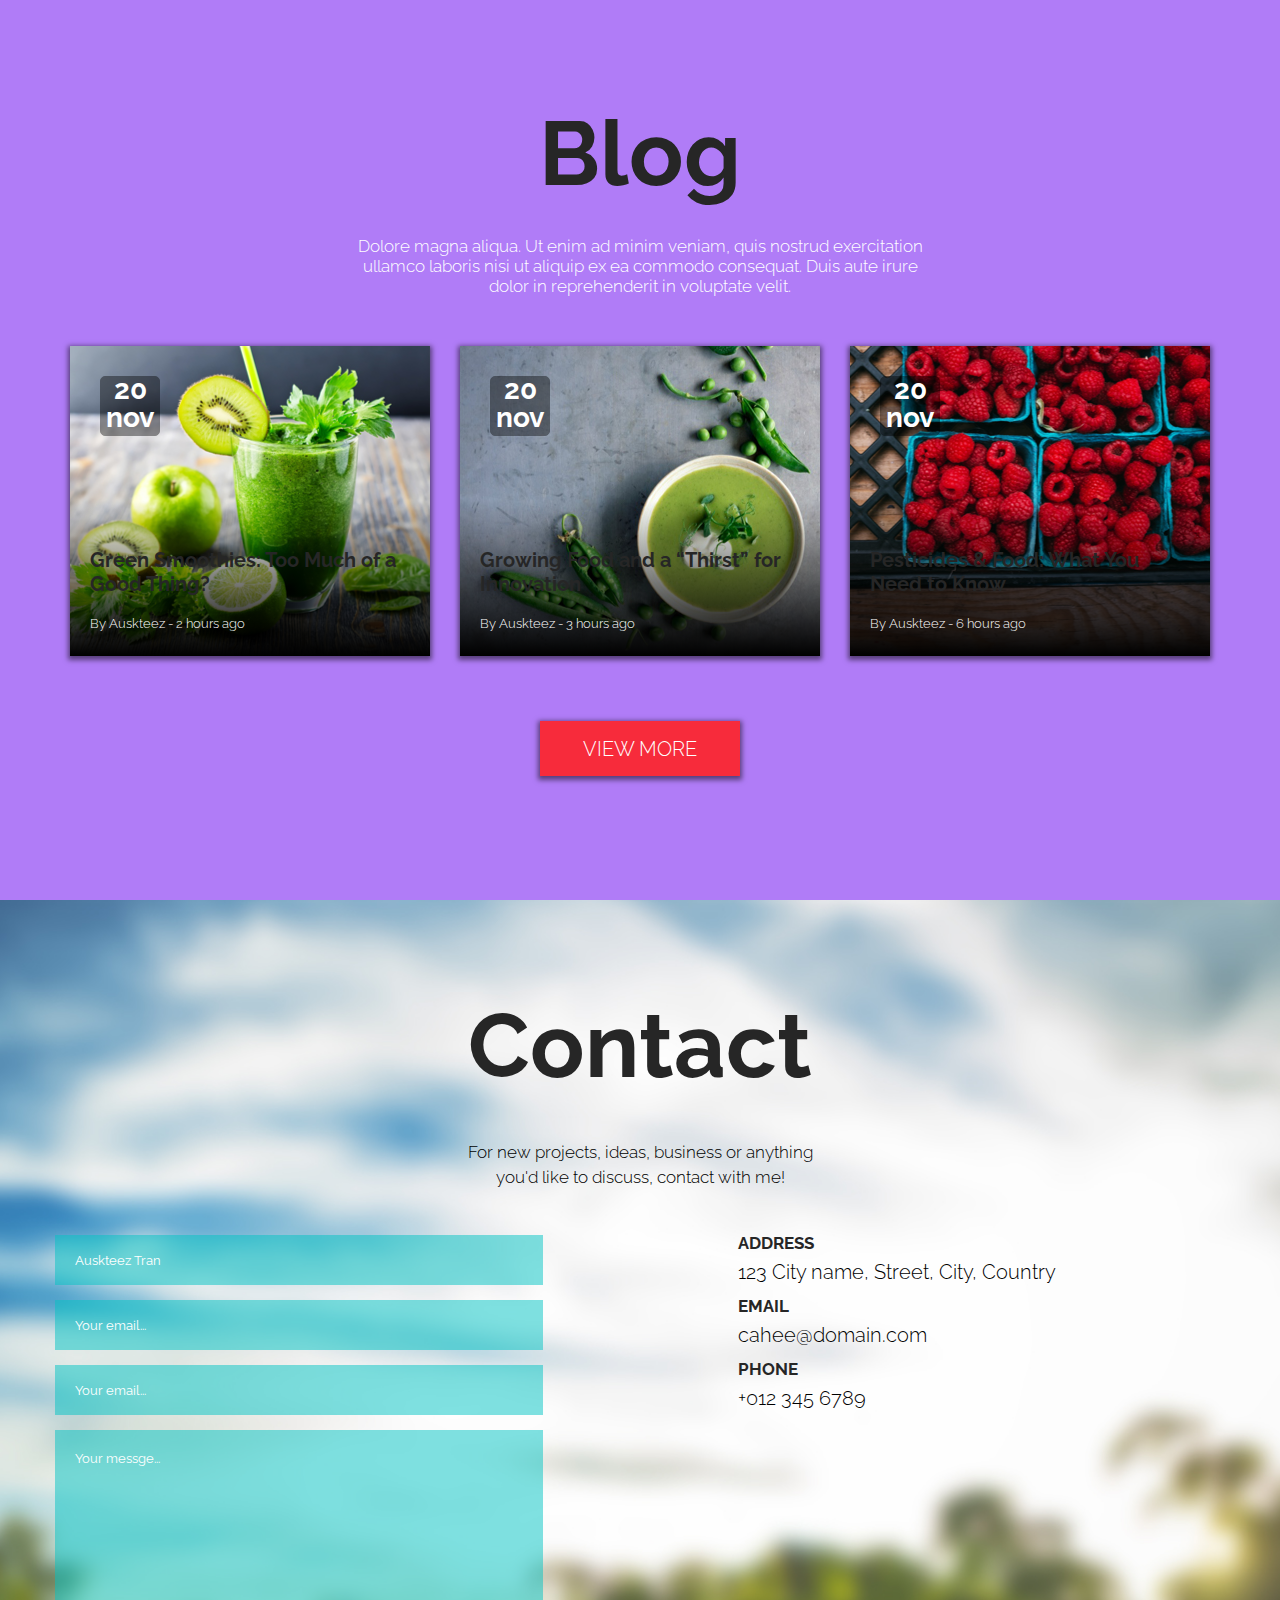
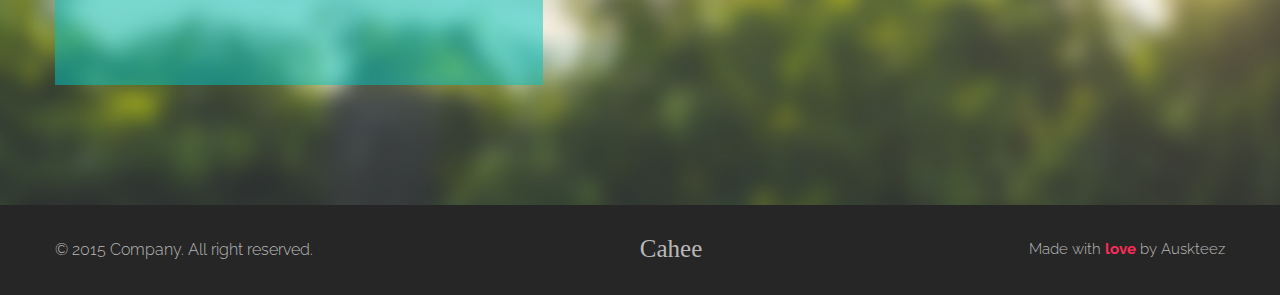
<file: cahee/index.html>
<!DOCTYPE html>
<html lang="en">
<head>
    <meta charset="UTF-8">
    <meta http-equiv="X-UA-Compatible" content="IE=edge">
    <meta name="viewport" content="width=device-width, initial-scale=1.0">
    <link rel="preconnect" href="https://fonts.googleapis.com">
    <link rel="preconnect" href="https://fonts.gstatic.com" crossorigin>
    <link href="https://fonts.googleapis.com/css2?family=Raleway:wght@300;700;900&display=swap" rel="stylesheet">
    <link rel="stylesheet" href="src/css/main.css">
    <title>Document</title>
</head>
<body>
    <main class="main">
        <section class="blog">
            <div class="container">
                <h1 class="blog-title">Blog</h1>
                <div class="blog-subtitle">
                    Dolore magna aliqua. Ut enim ad minim veniam, quis nostrud exercitation ullamco laboris nisi ut aliquip ex ea commodo consequat. Duis aute irure dolor in reprehenderit in voluptate velit.
                </div>
                <div class="blog-flex-row">
                    <div class="blog-item-holder">
                        <div class="blog-item" style="background-image: url('src/img/img1.jpg');">
                            <a href="#" class="blog-link">
                                <time class="blog-time">20 nov</time>
                                <div class="timeholder">
                                </div>
                                <h2 class="blog-item-title">
                                    Green Smoothies: Too Much of a Good Thing?
                                </h2>
                                <div class="blog-item-author">
                                    By Auskteez - 2 hours ago
                                </div>
                            </a>
                        </div>
                    </div>
                    <div class="blog-item-holder">
                        <div class="blog-item" style="background-image: url('src/img/img2.jpg');">
                            <a href="#" class="blog-link">
                                <time class="blog-time">20 nov</time>
                                <div class="timeholder">
                                </div>
                                <h2 class="blog-item-title">
                                    Growing Food and a “Thirst” for Innovation
                                </h2>
                                <div class="blog-item-author">
                                    By Auskteez - 3 hours ago
                                </div>
                            </a>
                        </div>
                    </div>
                    <div class="blog-item-holder">
                        <div class="blog-item" style="background-image: url('src/img/img3.jpg');">
                            <a href="#" class="blog-link">
                                <time class="blog-time">20 nov</time>
                                <div class="timeholder">
                                </div>
                                <h2 class="blog-item-title">
                                    Pesticides & Food: What You Need to Know
                                </h2>
                                <div class="blog-item-author">
                                    By Auskteez - 6 hours ago
                                </div>
                            </a>
                        </div>
                    </div>
                </div>
                <button class="blog-btn" type="button">view more</button>
            </div>
        </section>
        <section class="contact">
            <div class="container">
                <div class="contact-title-holder">
                    <h1 class="contact-title">
                        Contact
                    </h1>
                    <span class="contaxt-subtitle">
                        For new projects, ideas, business or anything
                        you'd like to discuss, contact with me!
                    </span>
                </div>
                <div class="contact-flex-row">
                    <form action="#" class="contact-form flex-column">
                        <input class="form-item" type="text" placeholder="Auskteez Tran">
                        <input class="form-item" type="text" placeholder="Your email...">
                        <input class="form-item" type="text" placeholder="Your email...">
                        <textarea class="form-item form-textarea" name="textarea" placeholder="Your messge..."></textarea>
                    </form>
                    <ul class="contact-examples flex-column">
                        <li class="examples-item">
                            <h2 class="examples-title">
                                ADDRESS
                            </h2>
                            <span class="example-text">
                                123 City name, Street, City, Country
                            </span>
                        </li>
                        <li class="examples-item">
                            <h2 class="examples-title">
                                EMAIL
                            </h2>
                            <span class="example-text">
                                cahee@domain.com
                            </span>
                        </li>
                        <li class="examples-item">
                            <h2 class="examples-title">
                                PHONE
                            </h2>
                            <span class="example-text">
                                +012 345 6789
                            </span>
                        </li>
                    </ul>
                </div>
            </div>
        </section>
    </main>
    <footer class="footer">
        <div class="container">
            <ul class="footer-flex-row">
                <li class="footer-flex-col">
                    &#169; 2015 Company. All right reserved.
                </li>
                <li class="footer-flex-col">
                    <a class="cahee" href="#" target="_blank">
                        Cahee
                    </a>
                </li>
                <li class="footer-flex-col">
                    <a class="with-love" href="#" target="_blank">
                        Made with <span>love</span> by Auskteez
                    </a>
                </li>
            </ul>
        </div>
    </footer>
</body>
</html>
</file>
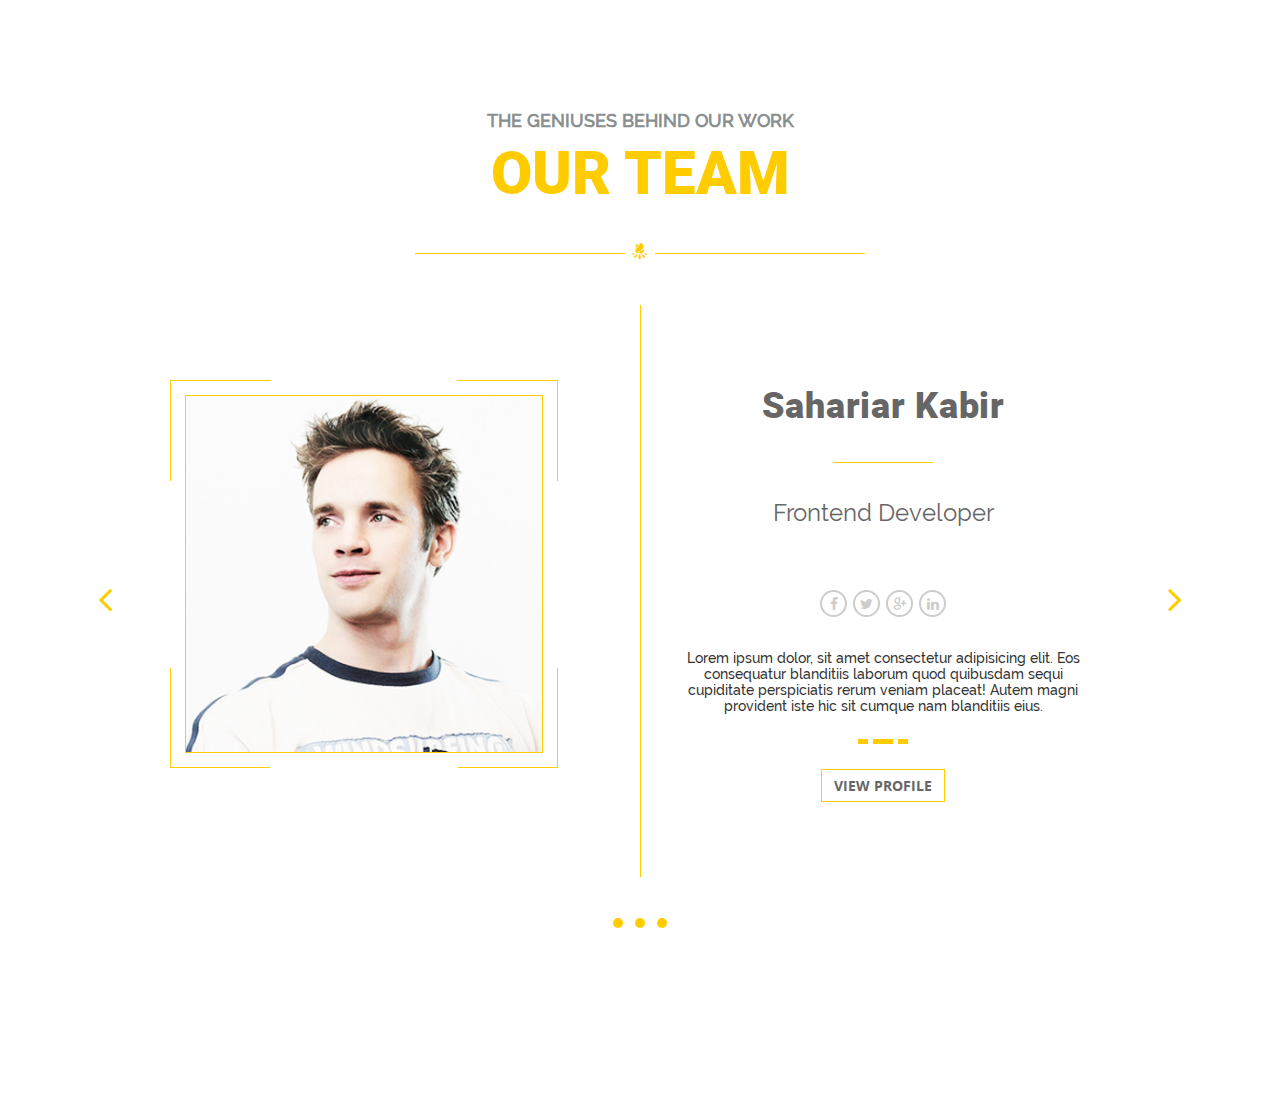
<file: our-team/index.html>
<!DOCTYPE html>
<html lang="en">
<head>
    <meta charset="UTF-8">
    <meta http-equiv="X-UA-Compatible" content="IE=edge">
    <meta name="viewport" content="width=device-width, initial-scale=1.0">
    <link rel="stylesheet" href="src/css/main.css">
    <title>Document</title>
</head>
<body>
    <main class="main">
        <section class="our-team">
            <div class="container">
                <div class="our-team__title-holder">
                    <strong class="our-team__subtitle">THE GENIUSES BEHIND OUR WORK</strong>
                    <h1 class="our-team__title">OUR TEAM</h1>
                    <div class="our-team__icon-holder">
                        <i class="icon-bonfire"></i>
                    </div>
                </div>
                <div class="slider">
                    <button class="slider__arrow slider__arrow_prew"><img src="src/img/prew.png" alt=""></button>
                    <button class="slider__arrow slider__arrow_next"><img src="src/img/next.png" alt=""></button>
                    <div class="slider__column">
                        <div class="slider__img">
                            <div class="slider__img-holder">
                                <img src="src/img/team-photo.jpg" alt="photo">
                            </div>
                            <span class="slider__part-border slider__part-border_left"></span>
                            <span class="slider__part-border slider__part-border_right"></span>
                        </div>
                    </div>
                    <div class="slider__column slider__column_description">
                        <h2 class="slider__title">Sahariar Kabir</h2>
                        <div class="slider__description">
                            <h3 class="slider__description-title">Frontend Developer</h3>
                            <ul class="slider__social-list">
                                <li class="slider__social-item">
                                    <a href="#" class="slider__social-link" target="_blank">
                                        <i class="icon-facebook"></i>
                                    </a>
                                </li>
                                <li class="slider__social-item">
                                    <a href="#" class="slider__social-link" target="_blank">
                                        <i class="icon-twitter"></i>
                                    </a>
                                </li>
                                <li class="slider__social-item">
                                    <a href="#" class="slider__social-link" target="_blank">
                                        <i class="icon-google"></i>
                                    </a>
                                </li>
                                <li class="slider__social-item">
                                    <a href="#" class="slider__social-link" target="_blank">
                                        <i class="icon-linkedin"></i>
                                    </a>
                                </li>
                            </ul>
                            <div class="slider__text-holder">
                                <p>Lorem ipsum dolor, sit amet consectetur adipisicing elit. Eos consequatur blanditiis laborum quod quibusdam sequi cupiditate perspiciatis rerum veniam placeat! Autem magni provident iste hic sit cumque nam blanditiis eius.</p>
                            </div>
                            <div class="slider__custom-separator"></div>
                            <a href="#" class="btn btn_profile-link">VIEW PROFILE</a>
                        </div>
                    </div>
                    <ul class="slider__nav">
                        <li class="slider__nav-item">
                            <button class="slider__nav-bullet"></button>
                        </li>
                        <li class="slider__nav-item">
                            <button class="slider__nav-bullet slider__nav-bullet_active"></button>
                        </li>
                        <li class="slider__nav-item">
                            <button class="slider__nav-bullet"></button>
                        </li>
                    </ul>
                </div>
            </div>
        </section>
    </main>
</body>
</html>
</file>
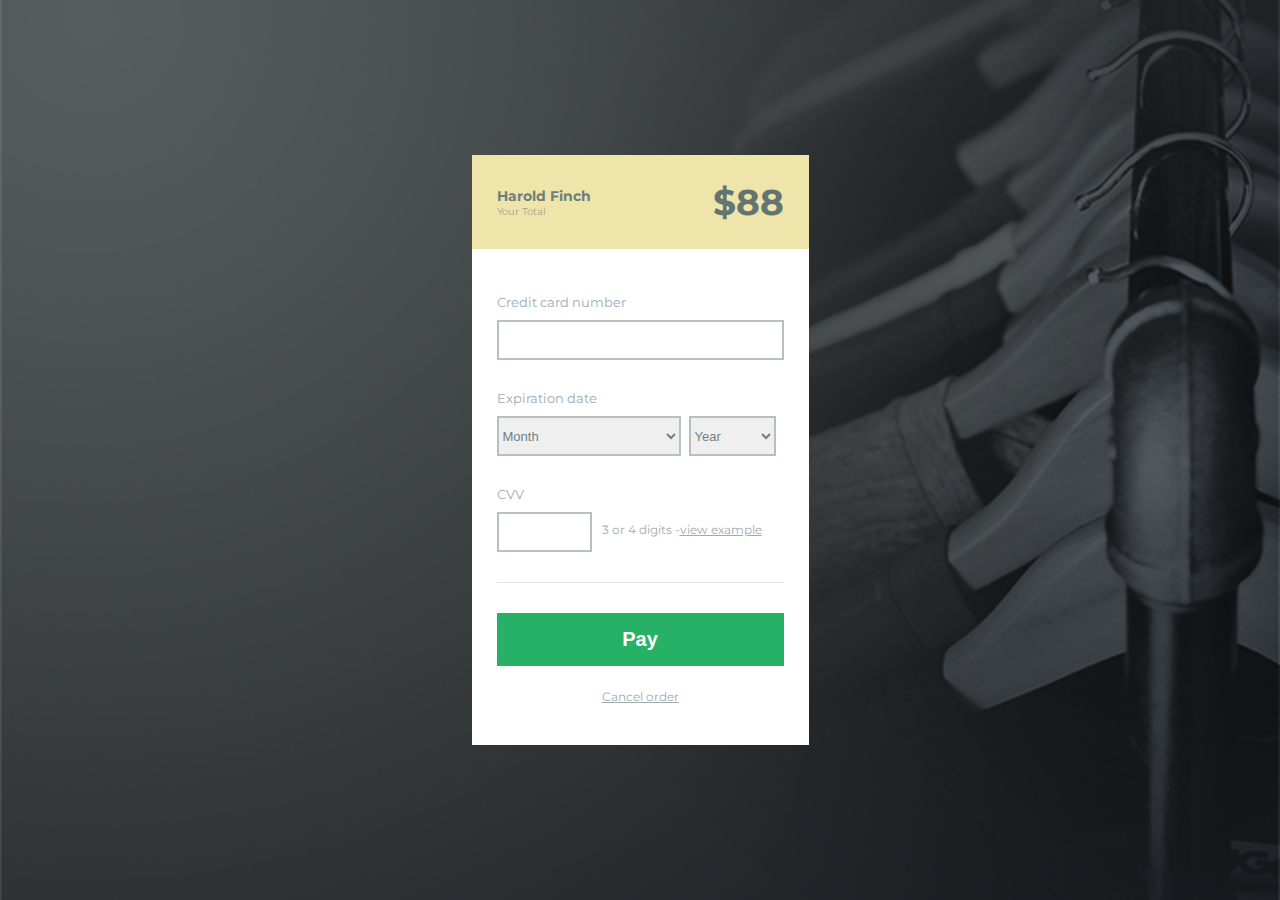
<file: payment/index.html>
<!DOCTYPE html>
<html lang="en">
<head>
    <meta charset="UTF-8">
    <meta http-equiv="X-UA-Compatible" content="IE=edge">
    <meta name="viewport" content="width=device-width, initial-scale=1.0">
    <link rel="preconnect" href="https://fonts.googleapis.com">
    <link rel="preconnect" href="https://fonts.gstatic.com" crossorigin>
    <link href="https://fonts.googleapis.com/css2?family=Montserrat:wght@400;700&display=swap" rel="stylesheet">
    <link rel="stylesheet" href="src/css/style.css">
    <script
  src="https://code.jquery.com/jquery-3.6.0.js"
  integrity="sha256-H:K7U5CnXl1h5ywQfKtSj8PCmoN9aaq30gDh27Xc0jk="
  crossorigin="anonymous"></script>
    <script src="src/js/jQuery-Mask-Plugin-master/src/jquery.mask.js"></script>
    <script src="src/js/main.js"></script>
    <title>Document</title>
</head>
<body>
    <main>
        <section class="payment-form-section" style="background-image: url(src/img/bg-img.png);">
            <div class="container">
                <form action="#" class="payment-form">
                    <div class="form-head">
                        <div class="payment-head-title">
                            <strong class="form-name">Harold Finch</strong>
                            <span class="form-total">Your Total</span>
                        </div>
                        <strong class="form-total-price">$88</strong>
                    </div>
                    <div class="form-holder">
                        <div class="input-holder">
                            <label for="card" class="input-label">Credit card number</label>
                            <input type="text" id="card" class="input card-input">
                        </div>
                        <div class="input-holder">
                            <div class="input-select-holder">
                                <label for="month-select" class="input-label">Expiration date</label>
                                <select name="month" id="month-select" class="input month-select">
                                    <option value="0" selected>Month</option>
                                    <option value="1">June</option>
                                    <option value="2">July</option>
                                    <option value="3">August</option>
                                </select>
                            </div>
                            <div class="input-select-holder">
                                <select name="year-select" id="year-select" class="input year-select">
                                    <option value="0" selected>Year</option>
                                    <option value="1">2021</option>
                                    <option value="2">2020</option>
                                    <option value="3">2019</option>
                                </select>
                            </div>
                        </div>
                        <div class="input-holder">
                            <div class="cvv-holder">
                                <label class="input-label" for="cvv-code">cvv</label>
                                <input type="text" id="cvv-code" class="input input-cvv">
                            </div>
                            <div class="input-description">
                                <span>3 or 4 digits - </span>
                                <a href="#">view example</a>
                            </div>
                        </div>
                        <div class="button-holder">
                            <button class="btn" type="submit">Pay</button>
                            <a href="#">Cancel order</a>
                        </div>
                    </div>
                </form>
            </div>
        </section>
    </main>
</body>
</html>
</file>
<file: cahee/src/css/main.css>
.blog{background-color:#b07cf7;padding:100px 0 120px;color:#fff;min-height:100vh}.blog-title{font-size:90px;font-weight:700;margin-bottom:30px;padding:0;text-align:center}.blog-subtitle{max-width:570px;font-size:17px;font-weight:300;margin:0 auto 35px;text-align:center}.blog-flex-row{display:-webkit-box;display:-ms-flexbox;display:flex;-ms-flex-wrap:wrap;flex-wrap:wrap;-ms-flex-pack:distribute;justify-content:space-around;margin-bottom:50px}.blog-item-holder{width:calc(100% / 3);height:340px;padding:15px}.blog-item{height:100%;background-position:95% 95%;-webkit-box-shadow:0 2px 5px 2px rgba(0,0,0,0.5);box-shadow:0 2px 5px 2px rgba(0,0,0,0.5);-webkit-transition:all 0.2s linear;transition:all 0.2s linear;position:relative}.blog-item:hover{-webkit-box-shadow:0 2px 10px 4px rgba(0,0,0,0.5);box-shadow:0 2px 10px 4px rgba(0,0,0,0.5)}.blog-item:before{content:"";position:absolute;top:0;left:0;right:0;bottom:0;background:-webkit-gradient(linear,left bottom,left top,from(black),color-stop(50%,rgba(255,255,255,0)));background:linear-gradient(to top,black 0%,rgba(255,255,255,0) 50%)}.blog-link{width:100%;height:100%;color:#fff}.timeholder{position:absolute;top:30px;left:30px;width:60px;height:60px;background-color:#000;border:1px solid #000;border-radius:5px;opacity:0.4;-webkit-transition:all 0.2s linear;transition:all 0.2s linear}.blog-time{position:absolute;top:30px;left:30px;width:60px;height:60px;z-index:5;font-size:28px;font-weight:700;line-height:1;text-align:center}.blog-item:hover .timeholder{opacity:0.6}.blog-item-title{position:absolute;left:20px;bottom:60px;max-width:310px;font-size:20px;font-weight:700;margin:0}.blog-item-author{position:absolute;left:20px;bottom:25px;font-size:13px;font-weight:300}.blog-btn{font-family:"Raleway";display:block;width:200px;height:55px;margin:0 auto;background-color:#f72b3b;border:none;color:#fff;text-transform:uppercase;cursor:pointer;font-size:20px;font-weight:300;-webkit-box-shadow:0 2px 5px 2px rgba(0,0,0,0.5);box-shadow:0 2px 5px 2px rgba(0,0,0,0.5);-webkit-transition:all 0.2s linear;transition:all 0.2s linear}.blog-btn:hover{background-color:#da2735;-webkit-box-shadow:0 3px 8px 4px rgba(0,0,0,0.5);box-shadow:0 3px 8px 4px rgba(0,0,0,0.5)}.contact{background-image:url(../img/bg-img.jpg);background-position:50% 50%;background-repeat:no-repeat;background-size:cover;padding:100px 0 120px}.contact-title-holder{margin:0 auto;max-width:370px;text-align:center;margin-bottom:45px}.contact-title{font-size:90px;font-weight:700;line-height:1;margin-bottom:50px}.contaxt-subtitle{font-size:17px;font-weight:300;line-height:25px}.contact-flex-row{display:-webkit-box;display:-ms-flexbox;display:flex;-webkit-box-pack:justify;-ms-flex-pack:justify;justify-content:space-between}.flex-column{width:calc((100% / 12) * 5)}.contact-form{display:-webkit-box;display:-ms-flexbox;display:flex;-webkit-box-orient:vertical;-webkit-box-direction:normal;-ms-flex-direction:column;flex-direction:column}.form-item,.form-textarea{border:none;outline:none;font-family:"Raleway",sans-serif}.form-item{height:50px;background-color:rgba(0,196,196,0.5);color:#fff;padding:20px;margin-bottom:15px;-webkit-transition:all 0.2s linear;transition:all 0.2s linear}.form-item::-webkit-input-placeholder{color:#fff}.form-item:last-child{margin:0}.form-item:hover{background-color:#00c4c4}.form-item:focus{background-color:#00c4c4;border-left:5px solid #355b82}.form-textarea{resize:none;height:255px}.examples-item{margin-bottom:15px}.examples-item:last-child{margin:0}.examples-title{font-size:17px;font-weight:700;line-height:1;margin-bottom:10px}.example-text{font-size:20px;font-weight:300;line-height:1}.footer{background-color:#262626;min-height:90px}.footer-flex-row{display:-webkit-box;display:-ms-flexbox;display:flex;-webkit-box-pack:justify;-ms-flex-pack:justify;justify-content:space-between;padding:30px 0}.cahee,.footer-flex-col,.with-love{color:#b9b9b9}.footer-flex-col{-ms-flex-item-align:center;-ms-grid-row-align:center;align-self:center}.footer-flex-col:first-child{font-size:16px;font-weight:300}.cahee{font-size:25px;font-family:"Pacifico",cursive;-webkit-transition:all 0.2s linear;transition:all 0.2s linear}.with-love{font-size:15px;font-weight:300;-webkit-transition:all 0.2s linear;transition:all 0.2s linear}.with-love>span{font-weight:700;color:#ff2b58}.cahee:hover,.with-love:hover{color:#e2e2e2}body,html{margin:0;padding:0;font-family:"Raleway",sans-serif}*{-webkit-box-sizing:border-box;box-sizing:border-box}a{display:block;text-decoration:none}img{display:block;max-width:100%}h1,h2{margin:0;padding:0;color:#262626}ul{list-style:none;margin:0;padding:0}.container{margin:0 auto;max-width:1200px;padding:0 15px;width:100%}
</file>
<file: our-team/src/css/main.css>
@charset "UTF-8";@font-face{font-family:"raleway";src:url("../fonts/raleway/Raleway-Regular.eot");src:local("Raleway"),local("Raleway-Regular"),url("../fonts/raleway/Raleway-Regular.eot?#iefix") format("embedded-opentype"),url("../fonts/raleway/Raleway-Regular.woff2") format("woff2"),url("../fonts/raleway/Raleway-Regular.woff") format("woff"),url("../fonts/raleway/Raleway-Regular.ttf") format("truetype");font-weight:400;font-style:normal}@font-face{font-family:"raleway";src:url("../fonts/raleway/Raleway-Medium.eot");src:local("Raleway Medium"),local("Raleway-Medium"),url("../fonts/raleway/Raleway-Medium.eot?#iefix") format("embedded-opentype"),url("../fonts/raleway/Raleway-Medium.woff2") format("woff2"),url("../fonts/raleway/Raleway-Medium.woff") format("woff"),url("../fonts/raleway/Raleway-Medium.ttf") format("truetype");font-weight:500;font-style:normal}@font-face{font-family:"roboto";src:url("../fonts/roboto/roboto-black-webfont.eot");src:url("../fonts/roboto/roboto-black-webfont.eot?#iefix") format("embedded-opentype"),url("../fonts/roboto/roboto-black-webfont.woff2") format("woff2"),url("../fonts/roboto/roboto-black-webfont.woff") format("woff"),url("../fonts/roboto/roboto-black-webfont.ttf") format("truetype");font-weight:900;font-style:normal}@font-face{font-family:"open sans";src:url("../fonts/open-sans/opensans-bold-webfont.eot");src:url("../fonts/open-sans/opensans-bold-webfont.eot?#iefix") format("embedded-opentype"),url("../fonts/open-sans/opensans-bold-webfont.woff2") format("woff2"),url("../fonts/open-sans/opensans-bold-webfont.woff") format("woff"),url("../fonts/open-sans/opensans-bold-webfont.ttf") format("truetype");font-weight:700;font-style:normal}@font-face{font-family:"icomoon";src:url("../fonts/icons/fonts/icomoon.eot?goroor");src:url("../fonts/icons/fonts/icomoon.eot?goroor#iefix") format("embedded-opentype"),url("../fonts/icons/fonts/icomoon.ttf?goroor") format("truetype"),url("../fonts/icons/fonts/icomoon.woff?goroor") format("woff"),url("../fonts/icons/fonts/icomoon.svg?goroor#icomoon") format("svg");font-weight:normal;font-style:normal;font-display:block}[class*=" icon-"],[class^=icon-]{font-family:"icomoon"!important;speak:never;font-style:normal;font-weight:normal;font-variant:normal;text-transform:none;line-height:1;-webkit-font-smoothing:antialiased;-moz-osx-font-smoothing:grayscale}.icon-bonfire:before{content:""}.icon-google:before{content:""}.icon-twitter:before{content:""}.icon-facebook:before{content:""}.icon-linkedin:before{content:""}.our-team{padding:110px 0 90px}.our-team__title-holder{margin-bottom:40px;text-align:center}.our-team__subtitle{display:inline-block;margin:0 0 10px;font-size:18px;color:#898f8f}.our-team__title{color:#ffcc00}.our-team__icon-holder{position:relative;font-size:20px;color:#ffcc00;max-width:450px;margin:0 auto}.our-team__icon-holder:before{content:"";position:absolute;left:0;top:50%;width:210px;height:1px;background-color:#ffcc00}.our-team__icon-holder:after{content:"";position:absolute;right:0;top:50%;width:210px;height:1px;background-color:#ffcc00}.slider{display:-webkit-box;display:-ms-flexbox;display:flex;-ms-flex-wrap:wrap;flex-wrap:wrap;-webkit-box-pack:center;-ms-flex-pack:center;justify-content:center;position:relative;padding:0 6.66666%}.slider__arrow{position:absolute;top:50%;display:-webkit-box;display:-ms-flexbox;display:flex;-webkit-box-align:center;-ms-flex-align:center;align-items:center;-webkit-box-pack:center;-ms-flex-pack:center;justify-content:center;background-color:transparent;border:1px solid transparent;border-radius:50%;outline:none;cursor:pointer;width:50px;height:50px;-webkit-transition:all 0.2s linear;transition:all 0.2s linear}.slider__arrow:hover{border:1px solid #ffcc00}.slider__arrow_prew{left:0;top:270px}.slider__arrow_next{right:0;top:270px}.slider__column{padding:75px 15px;width:50%}.slider__img{position:relative;padding:15px;max-width:388px}.slider__img:before{content:"";position:absolute;top:0;left:0;width:100px;height:100px;border-left:1px solid #ffcc00;border-top:1px solid #ffcc00}.slider__img:after{content:"";position:absolute;top:0;right:0;width:100px;height:100px;border-right:1px solid #ffcc00;border-top:1px solid #ffcc00}.slider__img-holder{border:1px solid #ffcc00}.slider__img-holder img{display:block;max-width:100%}.slider__part-border{position:absolute;bottom:0;width:100px;height:100px;border-bottom:1px solid #ffcc00}.slider__part-border_left{left:0;border-left:1px solid #ffcc00}.slider__part-border_right{right:0;border-right:1px solid #ffcc00}.slider__column_description{border-left:1px solid #ffcc00;text-align:center}.slider__title{font-size:36px;font-family:"roboto";font-weight:900;color:#666;margin:0;padding:0 0 70px;letter-spacing:0.02em;position:relative}.slider__title:after{content:"";position:absolute;bottom:35px;left:50%;width:100px;height:1px;background-color:#ffcc00;-webkit-transform:translateX(-50%);transform:translateX(-50%)}.slider__description{padding:0 6.66666%}.slider__description-title{font-size:24px;font-weight:400;color:#666;padding-bottom:30px;margin:0}.slider__social-list{display:-webkit-box;display:-ms-flexbox;display:flex;-webkit-box-pack:center;-ms-flex-pack:center;justify-content:center;-webkit-box-align:center;-ms-flex-align:center;align-items:center;list-style:none;margin:0;padding:30px}.slider__social-item{width:33px;height:33px;padding:3px}.slider__social-link{height:100%;display:-webkit-box;display:-ms-flexbox;display:flex;-webkit-box-pack:center;-ms-flex-pack:center;justify-content:center;-webkit-box-align:center;-ms-flex-align:center;align-items:center;font-size:14px;font-weight:400;color:#ccc;border:2px solid #ccc;border-radius:50%;-webkit-transition:all 0.2s linear;transition:all 0.2s linear}.slider__social-link:hover{-webkit-box-shadow:0 0 2px 1px rgba(0,0,0,0.5);box-shadow:0 0 2px 1px rgba(0,0,0,0.5)}.slider__text-holder{margin-bottom:25px}.slider__text-holder p{font-size:14px;color:#333;margin:0}.slider__custom-separator{position:relative;width:20px;height:5px;background-color:#ffcc00;margin:0 auto 25px}.slider__custom-separator:before{content:"";position:absolute;top:0;left:-15px;width:10px;height:5px;background-color:#ffcc00}.slider__custom-separator:after{content:"";position:absolute;top:0;right:-15px;width:10px;height:5px;background-color:#ffcc00}.slider__nav{padding:40px 0 90px;margin:0;list-style:none;display:-webkit-box;display:-ms-flexbox;display:flex;-webkit-box-pack:justify;-ms-flex-pack:justify;justify-content:space-between}.slider__nav-item{display:-webkit-box;display:-ms-flexbox;display:flex;-webkit-box-pack:center;-ms-flex-pack:center;justify-content:center;-webkit-box-align:center;-ms-flex-align:center;align-items:center;width:12px;height:12px;margin-right:10px;padding:0}.slider__nav-item:last-child{margin:0}.slider__nav-bullet{display:block;width:90%;height:90%;border:1px solid transparent;background-color:#ffcc00;border-radius:50%;cursor:pointer;outline:none;-webkit-transition:all 0.2s linear;transition:all 0.2s linear;margin:0;padding:0}.slider__nav-bullet:focus{background-color:#fff;border-color:#ffcc00;height:100%;width:100%}.btn{display:inline-block;outline:none;border:1px solid #ffcc00;cursor:pointer;padding:6px 12px;font-family:"open sans";font-size:14px;font-weight:700;color:#666;-webkit-transition:all 0.2s linear;transition:all 0.2s linear}.btn:hover{background-color:rgba(255,204,0,0.7)}body,html{margin:0;padding:0;font-family:"raleway";font-weight:500}h1{margin:0 0 40px;font-size:60px;font-family:"roboto";font-weight:900;line-height:1}a{display:block;text-decoration:none}*{-webkit-box-sizing:border-box;box-sizing:border-box}.container{max-width:1150px;width:100%;margin:0 auto;padding:0 15px}
</file>
<file: payment/src/css/style.css>
html,
body {
    padding: 0;
    margin: 0;
    font-family: 'Montserrat', sans-serif;
}

* {
    box-sizing: border-box;
}

a {
    display: block;
}

.container {
    max-width: 1200px;
    width: 100%;
    padding: 0 15px;
    margin: 0 auto;
}

.payment-form-section {
    background-size: cover;
    background-position: 50% 50%;
    background-repeat: no-repeat;
}

.payment-form-section .container {
    display: flex;
    justify-content: center;
    align-items: center;
    min-height: 100vh;
}

.payment-form {
    background-color: #fff;
    max-width: 337px;
    width: 100%;
}

.payment-form  .form-head {
    padding: 25px;
    background-color: #efe5aa;
    display: flex;
    flex-wrap: wrap;
    justify-content: space-between;
    align-items: center;
}

.form-head .payment-head-title {
    display: flex;
    flex-direction: column;
    font-size: 10px;
    color: #a6a28d;
}

.payment-head-title .form-name {
    font-size: 14px;
    color: #6e7f7b;
}

.form-head .form-total-price {
    font-size: 36px;
    color: #637570;
}

.payment-form .form-holder {
    padding: 45px 25px 20px;
}

.input-holder {
    padding-bottom: 30px;
}

.input-holder:last-child {
    border-bottom: 1px solid #e3e6e7;
    margin-bottom: 30px;
}

.input-label {
    display: block;
    font-weight: 400;
    color: #9eabad;
    font-size: 13px;
    margin-bottom: 10px;
}

.input {
    width: 100%;
    height: 40px;
    border: 2px solid #b3c1c4;
    border-radius: 0;
    outline: none;
    transition: all .2s linear;
}

.input:focus {
    border-color: #7fcddf;
}

.input:hover {
    border-color: #858e91;
}

.input-holder:nth-child(2) {
    display: flex;
    justify-content: space-between;
    align-items: flex-end;
}

.input-select-holder {
    width: 100%;
    padding-right: 8px;
}

.input-select-holder:last-child {
    max-width: 95px;
    margin: 0;
}

.input-select-holder .input {
    color: #727f82;
    font-size: 13px;
}

.input-holder [for='cvv-code'] {
    text-transform: uppercase;
}

.input-holder:nth-child(3) {
    display: flex;
    align-items: flex-end;
    border-bottom: 1px solid #e3e6e7;
    margin-bottom: 30px;
}

.input.input-cvv {
    max-width: 95px;
    margin-right: 10px;
}

.input-description {
    padding-bottom: 15px;
    display: flex;
    justify-content: center;
    align-items: center;
}

.input-description span,
.payment-form-section a {
    font-size: 12px;
    color: #9eabad;
    transition: all .1s linear;
}

.payment-form-section a:hover {
    color: #b1cbcf;
}

.button-holder {
    text-align: center;
    padding-bottom: 20px;
}

.button-holder .btn {
    display: block;
    width: 100%;
    padding: 15px;
    margin: 0 0 20px;
    border: none;
    outline: none;
    font-size: 20px;
    color: #fff;
    font-weight: 700;
    background-color: #26b167;
    cursor: pointer;
    transition: all .2s linear;
}

.button-holder .btn:hover,
.button-holder .btn:focus {
    background-color: rgb(52, 122, 85);
    box-shadow: 0 0 3px 0 rgba(0 0 0 / .5);
}

.button-holder a {
    display: inline-block;
}
</file>
